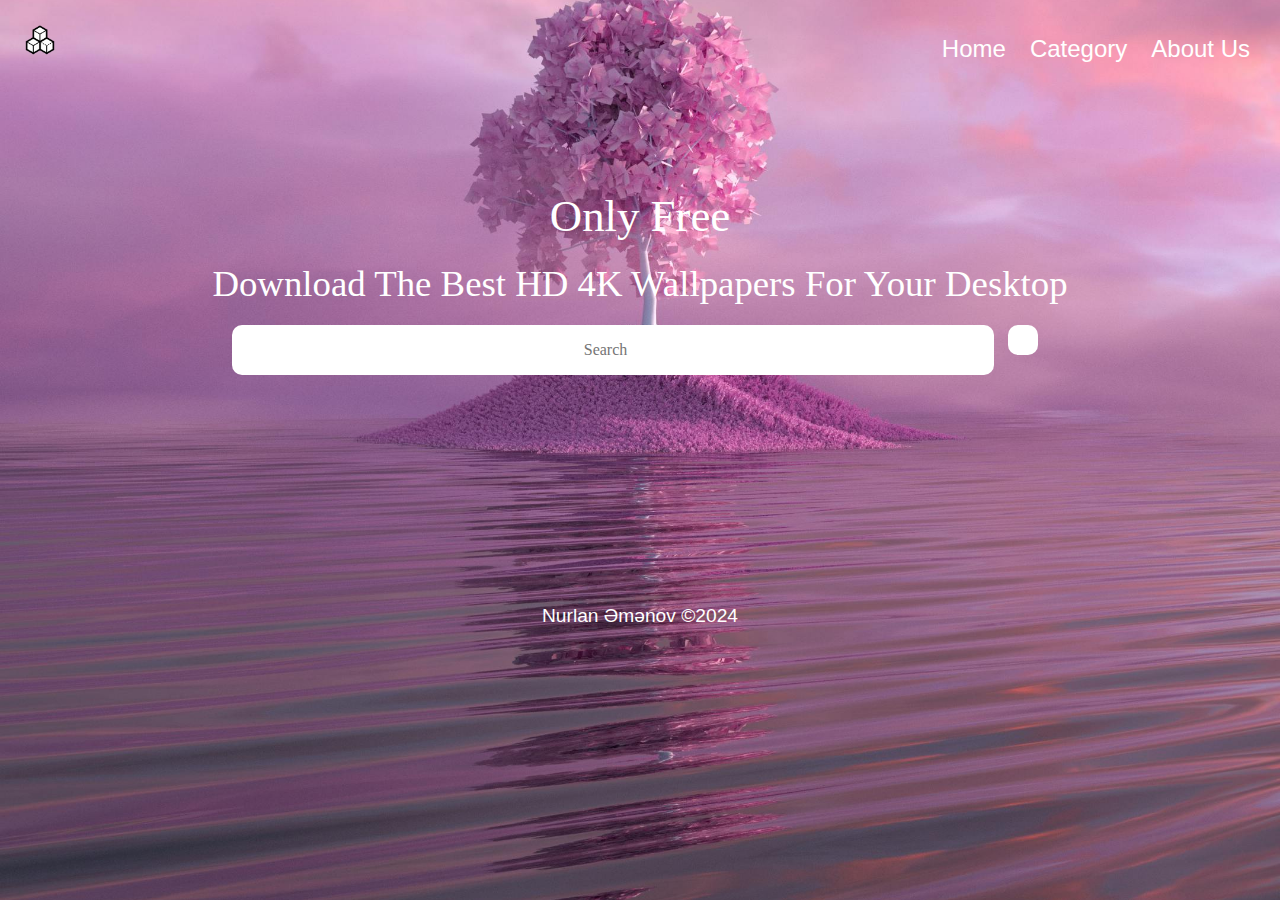
<file: index.htm>
<!DOCTYPE html>
<html lang="en">

<head>
    <meta charset="UTF-8">
    <meta name="viewport" content="width=device-width, initial-scale=1.0">
    <link rel="stylesheet" href="css/stylee.css">
    <link rel="stylesheet" href="https://cdnjs.cloudflare.com/ajax/libs/font-awesome/6.5.2/css/all.min.css"
        integrity="sha512-SnH5WK+bZxgPHs44uWIX+LLJAJ9/2PkPKZ5QiAj6Ta86w+fsb2TkcmfRyVX3pBnMFcV7oQPJkl9QevSCWr3W6A=="
        crossorigin="anonymous" referrerpolicy="no-referrer" />
    <title>Only free</title>
</head>

<body>
    <header>
        <nav>
            <a href="#" id="logo">
                <img src="img/logo.png" alt="logo">
            </a>
            <label for="hamb">
                <i class="fa-solid fa-bars"></i>
            </label>
            <input type="checkbox" id="hamb">
            <ul id="menu">
                <li><a href="">Home</a></li>
                <li><a href="pages/catagory.htm">Category</a></li>
                <li><a href="pages/about.htm">About Us</a></li>
            </ul>
        </nav>
    </header>
    <main>
        
            <h1>Only Free</h1>
            <p>Download The Best HD 4K Wallpapers For Your Desktop</p>
            <div class="find">
           <input class="sourc" type="search" placeholder="Search" > <span><i class="fa-solid fa-magnifying-glass"></i>  </span>
        </div>
    </main>
    <footer>
        <p>Nurlan Əmənov &copy2024</p>
    </footer>
</body>

</html>
</file>
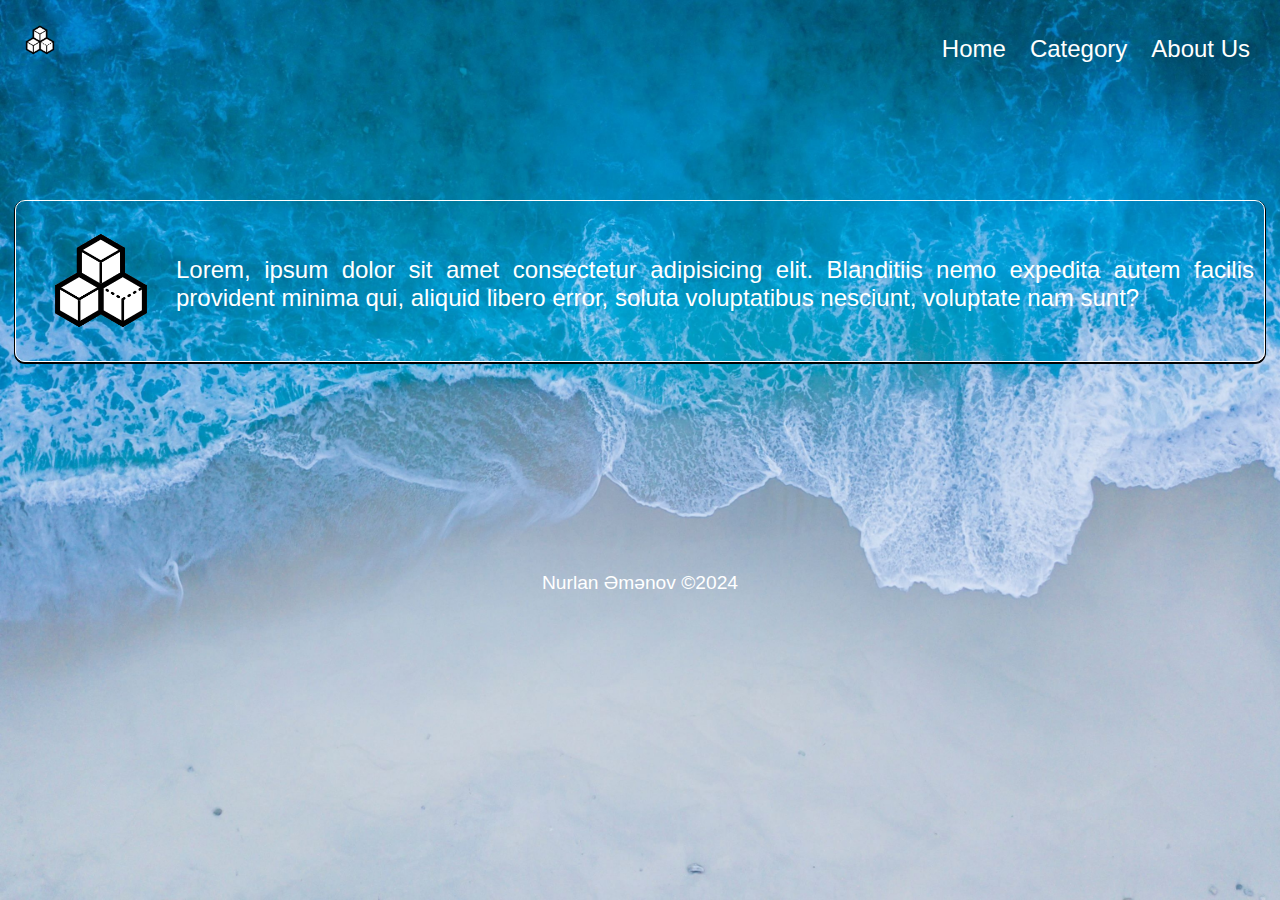
<file: pages/about.htm>
<!DOCTYPE html>
<html lang="en">

<head>
    <meta charset="UTF-8">
    <meta name="viewport" content="width=device-width, initial-scale=1.0">
    <link rel="stylesheet" href="../css/about.css">
    <link rel="stylesheet" href="https://cdnjs.cloudflare.com/ajax/libs/font-awesome/6.5.2/css/all.min.css"
        integrity="sha512-SnH5WK+bZxgPHs44uWIX+LLJAJ9/2PkPKZ5QiAj6Ta86w+fsb2TkcmfRyVX3pBnMFcV7oQPJkl9QevSCWr3W6A=="
        crossorigin="anonymous" referrerpolicy="no-referrer" />
    <title>Only free</title>
</head>

<body>
    <header>
        <nav>
            <a href="../index.htm" id="logo">
                <img src="../img/logo.png" alt="logo">
            </a>
            <label for="hamb">
                <i class="fa-solid fa-bars"></i>
            </label>
            <input type="checkbox" id="hamb">
            <ul id="menu">
                <li><a href="../index.htm">Home</a></li>
                <li><a href="../pages/catagory.htm">Category</a></li>
                <li><a href="pages/about.htm">About Us</a></li>
            </ul>
        </nav>
    </header>
    <main>
        <div class="container">
            <div class="card">
                <img class="about" src="../img/logo.png" alt="logo">
                <p>Lorem, ipsum dolor sit amet consectetur adipisicing elit. Blanditiis nemo expedita autem facilis provident minima qui, aliquid libero error, soluta voluptatibus nesciunt, voluptate nam sunt?</p>
            </div>
        </div>
            
    </main>
    <footer>
        <p>Nurlan Əmənov &copy2024</p>
    </footer>
</body>

</html>
</file>
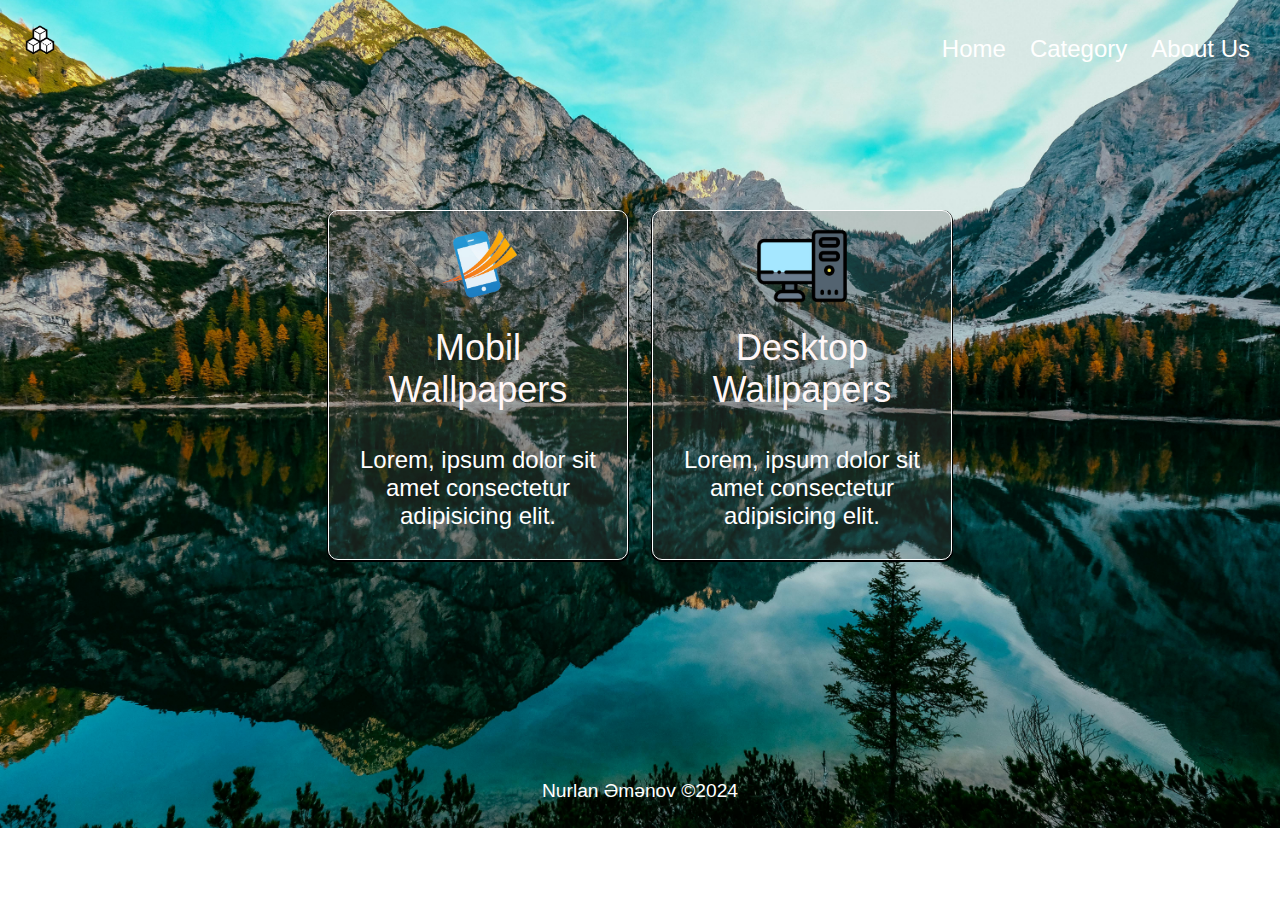
<file: pages/catagory.htm>
<!DOCTYPE html>
<html lang="en">

<head>
    <meta charset="UTF-8">
    <meta name="viewport" content="width=device-width, initial-scale=1.0">
    <link rel="stylesheet" href="../css/catagory.css">
    <link rel="stylesheet" href="https://cdnjs.cloudflare.com/ajax/libs/font-awesome/6.5.2/css/all.min.css"
        integrity="sha512-SnH5WK+bZxgPHs44uWIX+LLJAJ9/2PkPKZ5QiAj6Ta86w+fsb2TkcmfRyVX3pBnMFcV7oQPJkl9QevSCWr3W6A=="
        crossorigin="anonymous" referrerpolicy="no-referrer" />
    <title>Category</title>
</head>

<body>
    <header>
        <nav>
            <a href="../index.htm" id="logo">
                <img src="../img/logo.png" alt="logo">
            </a>
            <label for="hamb">
                <i class="fa-solid fa-bars"></i>
            </label>
            <input type="checkbox" id="hamb">
            <ul id="menu">
                <li><a href="../index.htm">Home</a></li>
                <li><a href="">Category</a></li>
                <li><a href="../pages/about.htm">About Us</a></li>
            </ul>
        </nav>
    </header>
    <main>
        <div class="container">
            <a href="../pages/mobil.htm">
            <div class="card">
                <img class="about" src="../img/phones.png" alt="logo">
                <h2>Mobil Wallpapers</h2>
                <p>Lorem, ipsum dolor sit amet consectetur adipisicing elit. </p>
            </div>
        </a>
        <a href="../pages/desktop.htm">
            <div class="card">
                <img class="about" src="../img/pc.png" alt="logo">
                <h2>Desktop Wallpapers</h2>
                <p>Lorem, ipsum dolor sit amet consectetur adipisicing elit. </p>
            </div>
        </a>
        </div>
            
    </main>
    <footer>
        <p>Nurlan Əmənov &copy2024</p>
    </footer>
</body>

</html>
</file>
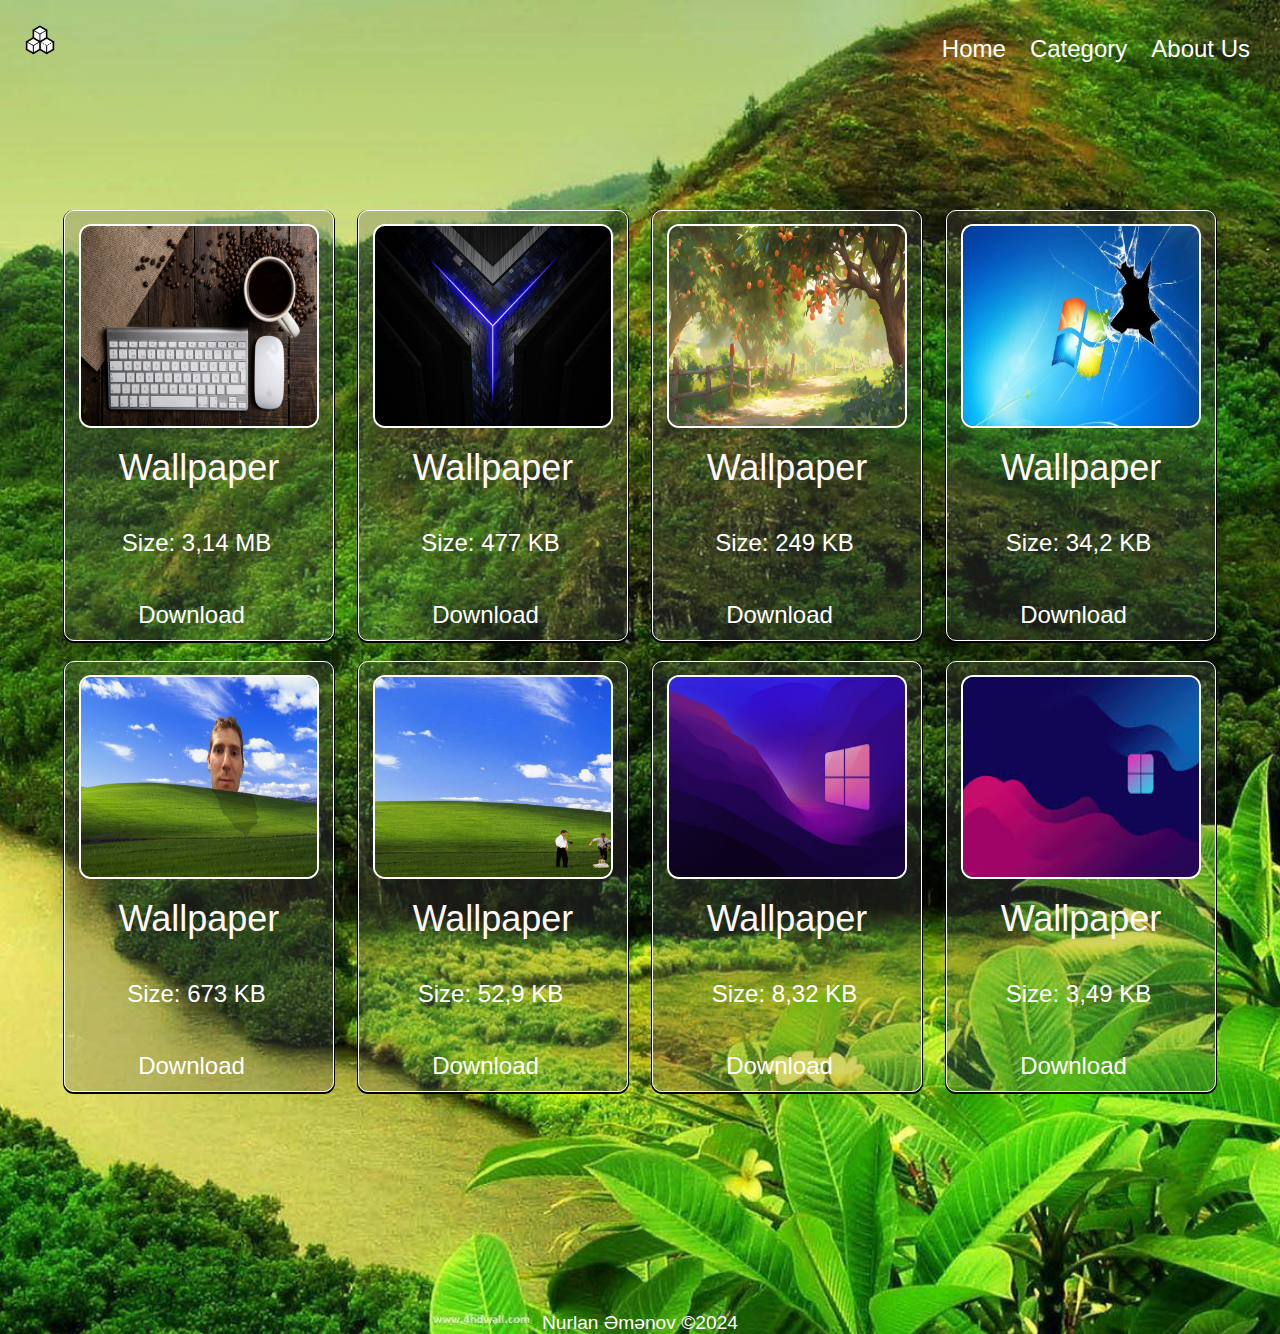
<file: pages/desktop.htm>
<!DOCTYPE html>
<html lang="en">

<head>
    <meta charset="UTF-8">
    <meta name="viewport" content="width=device-width, initial-scale=1.0">
    <link rel="stylesheet" href="../css/mobil.css">
    <link rel="stylesheet" href="https://cdnjs.cloudflare.com/ajax/libs/font-awesome/6.5.2/css/all.min.css"
        integrity="sha512-SnH5WK+bZxgPHs44uWIX+LLJAJ9/2PkPKZ5QiAj6Ta86w+fsb2TkcmfRyVX3pBnMFcV7oQPJkl9QevSCWr3W6A=="
        crossorigin="anonymous" referrerpolicy="no-referrer" />
    <title>Category</title>
</head>

<body>
    <header>
        <nav>
            <a href="./../index.htm" id="logo">
                <img src="../img/logo.png" alt="logo">
            </a>
            <label for="hamb">
                <i class="fa-solid fa-bars"></i>
            </label>
            <input type="checkbox" id="hamb">
            <ul id="menu">
                <li><a href="../index.htm">Home</a></li>
                <li><a href="../pages/catagory.htm">Category</a></li>
                <li><a href="../pages/about.htm">About Us</a></li>
            </ul>
        </nav>
    </header>
    <main>
        <div class="container">
    
            <div class="card">
                <img class="about" src="../img/desktop/desktop1.jpg" alt="Wallpaper">
                <h2>Wallpaper</h2>
                <p class="size">Size: 3,14 MB  </p>
                <a  class="dwlw" href="../img/desktop/desktop1.jpg" download="mobil4.jfif"><p class="size">Download<i class="fa-solid fa-download"></i></p></a>
              
            </div>
            <div class="card">
                <img class="about" src="../img/desktop/desktop2.jpeg" alt="Wallpaper">
                <h2>Wallpaper</h2>
                <p class="size">Size: 477 KB </p>
                <a  class="dwlw" href="../img/desktop/desktop2.jpeg" download="mobil4.jfif"><p class="size">Download<i class="fa-solid fa-download"></i></p></a>
              
            </div>

            <div class="card">
                <img class="about" src="../img/desktop/desktop3.jpg" alt="Wallpaper">
                <h2>Wallpaper</h2>
                <p class="size">Size: 249 KB </p>
                <a  class="dwlw" href="../img/desktop/desktop3.jpg" download="mobil4.jfif"><p class="size">Download <i class="fa-solid fa-download"></i></p></a>
              
            </div>
            <div class="card">
                <img class="about" src="../img/desktop/desktop4.jpg" alt="Wallpaper">
                <h2>Wallpaper</h2>
                <p class="size">Size: 34,2 KB </p>
                <a  class="dwlw" href="../img/desktop/desktop4.jpg" download="mobil4.jfif"><p class="size">Download<i class="fa-solid fa-download"></i></p></a>
              
            </div>
            <div class="card">
                <img class="about" src="../img/desktop/desktop7.jpg" alt="Wallpaper">
                <h2>Wallpaper</h2>
                <p class="size">Size: 673 KB </p>
                <a  class="dwlw" href="../img/desktop/desktop7.jpg" download="mobil4.jfif"><p class="size">Download <i class="fa-solid fa-download"></i></p></a>
              
            </div>
            <div class="card">
                <img class="about" src="../img/desktop/desktop8.jpg" alt="Wallpaper">
                <h2>Wallpaper</h2>
                <p class="size">Size: 52,9 KB </p>
                <a  class="dwlw" href="../img/desktop/desktop8.jpg" download="mobil4.jfif"><p class="size">Download<i class="fa-solid fa-download"></i></p></a>
              
            </div>
            <div class="card">
                <img class="about" src="../img/desktop/desktop5.jpg" alt="Wallpaper">
                <h2>Wallpaper</h2>
                <p class="size">Size: 8,32 KB </p>
                <a  class="dwlw" href="../img/desktop/desktop5.jpg" download="mobil4.jfif"><p class="size">Download <i class="fa-solid fa-download"></i></p></a>
              
            </div>
            <div class="card">
                <img class="about" src="../img/desktop/desktop6.jfif" alt="Wallpaper">
                <h2>Wallpaper</h2>
                <p class="size">Size: 3,49 KB </p>
                <a  class="dwlw" href="../img/desktop/desktop6.jfif" download="mobil4.jfif"><p class="size">Download<i class="fa-solid fa-download"></i></p></a>
              
            </div>

        </div>
            
    </main>
    <footer>
        <p>Nurlan Əmənov &copy2024</p>
    </footer>
</body>

</html>
</file>
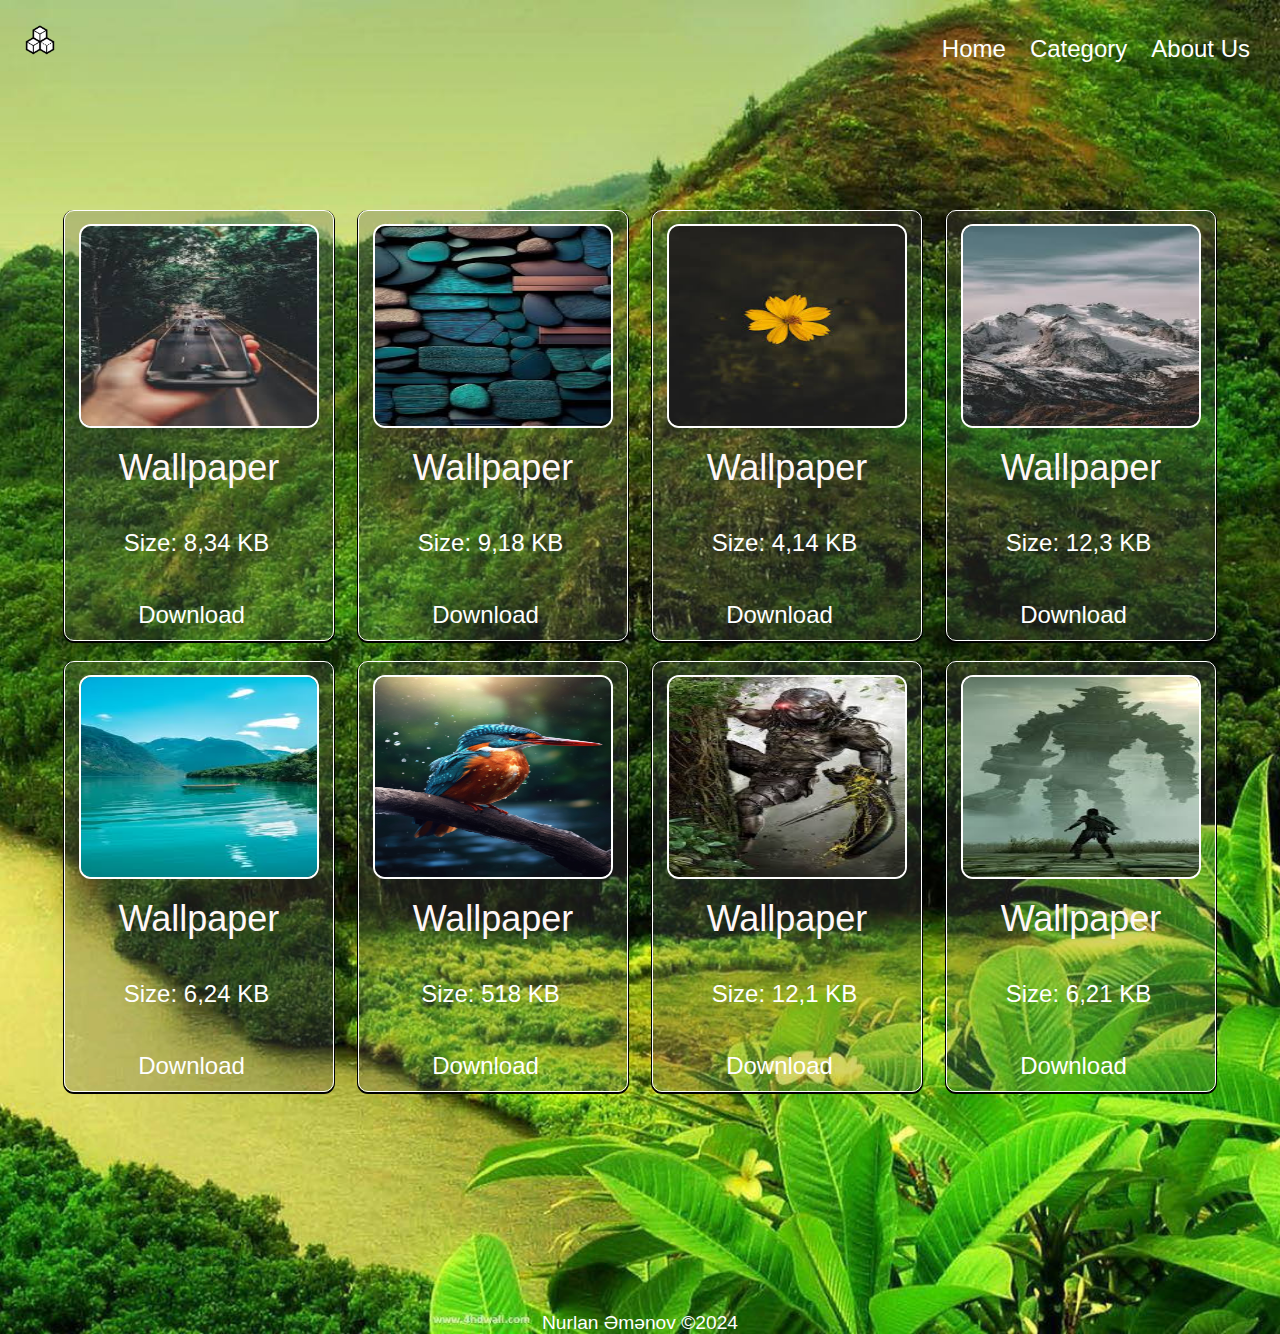
<file: pages/mobil.htm>
<!DOCTYPE html>
<html lang="en">

<head>
    <meta charset="UTF-8">
    <meta name="viewport" content="width=device-width, initial-scale=1.0">
    <link rel="stylesheet" href="../css/mobil.css">
    <link rel="stylesheet" href="https://cdnjs.cloudflare.com/ajax/libs/font-awesome/6.5.2/css/all.min.css"
        integrity="sha512-SnH5WK+bZxgPHs44uWIX+LLJAJ9/2PkPKZ5QiAj6Ta86w+fsb2TkcmfRyVX3pBnMFcV7oQPJkl9QevSCWr3W6A=="
        crossorigin="anonymous" referrerpolicy="no-referrer" />
    <title>Category</title>
</head>

<body>
    <header>
        <nav>
            <a href="../index.htm" id="logo">
                <img src="../img/logo.png" alt="logo">
            </a>
            <label for="hamb">
                <i class="fa-solid fa-bars"></i>
            </label>
            <input type="checkbox" id="hamb">
            <ul id="menu">
                <li><a href="../index.htm">Home</a></li>
                <li><a href="../pages/catagory.htm">Category</a></li>
                <li><a href="../pages/about.htm">About Us</a></li>
            </ul>
        </nav>
    </header>
    <main>
        <div class="container">
    
            <div class="card">
                <img class="about" src="../img/mobil/mobıl1.jfif" alt="Wallpaper">
                <h2>Wallpaper</h2>
                <p class="size">Size: 8,34 KB </p>
                <a  class="dwlw" href="../img/mobil/mobıl1.jfif" download="mobil4.jfif"><p class="size">Download<i class="fa-solid fa-download"></i></p></a>
              
            </div>
            <div class="card">
                <img class="about" src="../img/mobil/mobıl2.jfif" alt="Wallpaper">
                <h2>Wallpaper</h2>
                <p class="size">Size: 9,18 KB </p>
                <a  class="dwlw" href="../img/mobil/mobıl2.jfif" download="mobil4.jfif"><p class="size">Download<i class="fa-solid fa-download"></i></p></a>
              
            </div>

            <div class="card">
                <img class="about" src="../img/mobil/mobıl3.jfif" alt="Wallpaper">
                <h2>Wallpaper</h2>
                <p class="size">Size: 4,14 KB </p>
                <a  class="dwlw" href="../img/mobil/mobıl3.jfif" download="mobil4.jfif"><p class="size">Download <i class="fa-solid fa-download"></i></p></a>
              
            </div>
            <div class="card">
                <img class="about" src="../img/mobil/mobil5.jfif" alt="Wallpaper">
                <h2>Wallpaper</h2>
                <p class="size">Size: 12,3 KB </p>
                <a  class="dwlw" href="../img/mobil/mobil5.jfif" download="mobil4.jfif"><p class="size">Download<i class="fa-solid fa-download"></i></p></a>
              
            </div>
            <div class="card">
                <img class="about" src="../img/mobil/mobil6.jfif" alt="Wallpaper">
                <h2>Wallpaper</h2>
                <p class="size">Size: 6,24 KB </p>
                <a  class="dwlw" href="../img/mobil/mobil6.jfif" download="mobil4.jfif"><p class="size">Download<i class="fa-solid fa-download"></i></p></a>
              
            </div>
            <div class="card">
                <img class="about" src="../img/mobil/mobil9.jpeg" alt="Wallpaper">
                <h2>Wallpaper</h2>
                <p class="size">Size: 518 KB </p>
                <a  class="dwlw" href="../img/mobil/mobil9.jpeg" download="mobil4.jfif"><p class="size">Download<i class="fa-solid fa-download"></i></p></a>
              
            </div>
            <div class="card">
                <img class="about" src="../img/mobil/mobil7.jfif" alt="Wallpaper">
                <h2>Wallpaper</h2>
                <p class="size">Size: 12,1 KB </p>
                <a  class="dwlw" href="../img/mobil/mobil7.jfif" download="mobil4.jfif"><p class="size">Download<i class="fa-solid fa-download"></i></p></a>
              
            </div>
            <div class="card">
                <img class="about" src="../img/mobil/mobil8.jfif" alt="Wallpaper">
                <h2>Wallpaper</h2>
                <p class="size">Size: 6,21 KB </p>
                <a  class="dwlw" href="../img/mobil/mobil8.jfif" download="mobil4.jfif"><p class="size">Download<i class="fa-solid fa-download"></i></p></a>
              
            </div>

        </div>
            
    </main>
    <footer>
        <p>Nurlan Əmənov &copy2024</p>
    </footer>
</body>

</html>
</file>
<file: css/stylee.css>
* {
    padding: 0;
    margin: 0;
    text-decoration: none;
    box-sizing: border-box;
}

body {
    background: url('../img/bg1.jpg') center/cover;
    background-repeat: no-repeat;
    
}

input[ type="checkbox"]:checked~ul {
    display: none;
}

header {
    padding: 20px;
    text-align: center;

}

#logo {
    width: 50%;
    height: 40px;
    display: inline-block;
    text-align: left;
}

#logo img {
    height: 100%;
    object-fit: contain;
}

#menu {
    list-style: none;
    padding: 0;
}

#menu li {
    padding: 5px 0;
    font-size: 1.5em;
    border-bottom: 1px solid #fff;
    margin: 10px 0;
}

#menu li a {
    text-decoration: none;
    font-family: Verdana, Geneva, Tahoma, sans-serif;
    color: #fff;
}

label {
    display: inline-block;
    vertical-align: top;
    margin-top: 15px;
    text-align: right;
    width: 45%;
    font-size: 1.5em;
    cursor: pointer;
}

#hamb {
    display: none;
}

h1 {
    font: 1.9em Verdana, bold;
    padding-top: 80px;
    text-align: center;
    color: #fff;
}

p {
    font: 1.4em Verdana, bold;
    color: #fff;
    text-align: center;
    padding-top: 40px;
}
.find{
    width: 100%;
    padding:10px 5px;
    margin-top: 10px;
    text-align: center;
}
.sourc{
    font:1em Verdana,bold ;
    width: 60%;
    border-radius: 10px 10px;
    border: none;
    height: 50px;
    text-align: center;
}
footer p{
    font: 1.2em arial ,bold ;
    text-align: center;
    margin-top: 200px;
    color: #fff;

}
span i{
    display: inline-block;
    background: #fff;
    color: #000000;
    border-radius: 10px 10px;
    border: none;
    text-align: center;
    font-size: 1.8m;
    padding: 15px;
    margin: 0 10px;
}
/*------------------- desktop version------------------- */
@media only screen and (min-width: 768px) {
    label {
        display: none;
    }

    #logo {
        width: 40px;
        float: left;
    }

    #menu {
        margin-top: 10px;
        vertical-align: top;
        float: right;
        display: inline-block;

    }

    #menu li {
        display: inline-block;
        border: none;
        margin: 0 10px;
    }
    h1 {
        font: 2.8em Verdana, bold;
        padding-top: 150px;
        text-align: center;
        color: #fff;
    }
    
    p {
        font: 2.3em Verdana, bold;
        color: #fff;
        text-align: center;
        padding-top: 20px;
    }

}
</file>
<file: css/about.css>
* {
    padding: 0;
    margin: 0;
    text-decoration: none;
    box-sizing: border-box;
}

body {
    background: url('../img/aboutbg.jpg') center/cover;
    background-repeat: no-repeat;

    
}

input[ type="checkbox"]:checked~ul {
    display: none;
}

header {
    padding: 20px;
    text-align: center;

}

#logo {
    width: 50%;
    height: 40px;
    display: inline-block;
    text-align: left;
}

#logo img {
    height: 100%;
    object-fit: contain;
}

#menu {
    list-style: none;
    padding: 0;
}

#menu li {
    padding: 5px 0;
    font-size: 1.5em;
    border-bottom: 1px solid #fff;
    margin: 10px 0;
}

#menu li a {
    text-decoration: none;
    font-family: Verdana, Geneva, Tahoma, sans-serif;
    color: #fff;
}

label {
    display: inline-block;
    vertical-align: top;
    margin-top: 15px;
    text-align: right;
    width: 45%;
    font-size: 1.5em;
    cursor: pointer;
}

#hamb {
    display: none;
}

.container{
    text-align: center;
    padding: 10px 5px;
    margin: 150px 10px;

   
}
.card{
   
    display: inline-block;
    text-align: center;
    padding: 10px 10px;
    color: #ffffff;
    font: 1.2em Arial,bold;
    border: 1px solid rgb(255, 255, 255);
    width: auto;
    border-radius: 10px 10px;
    box-shadow: 0 1px 0 1px black;
    

}
.about{
    width: 150px;
    height: 150px;
    object-fit: contain;
    padding: 10px;
   

}

footer p{
    font: 1.2em arial ,bold ;
    text-align: center;
    margin-top: 200px;
    color: #fff;

}
/*------------------- desktop version------------------- */
@media only screen and (min-width: 768px) {
    body{
        height: 100vh;
    }
    
    label {
        display: none;
    }

    #logo {
        width: 40px;
        float: left;
    }

    #menu {
        margin-top: 10px;
        vertical-align: top;
        float: right;
        display: inline-block;

    }

    #menu li {
        display: inline-block;
        border: none;
        margin: 0 10px;
    }
    .container{
        text-align: center;
        padding: 10px 5px;
        margin: 150px 10px;
    
       
    }
    .card{
       
        display: inline-block;
        text-align: justify;
        padding: 5px 10px;
        color: #fff;
        font: 1.5em Arial,bold;
        border: 1px solid rgb(255, 255, 255);
        width: auto;
        border-radius: 10px 10px;
        
    
    }
    .card p {
        margin-top: 50px;
    }
    .about{
        width: 150px;
        height: 150px;
        object-fit: contain;
        float: left;
        padding: 10px;
       
    
    }
  

}
</file>
<file: css/catagory.css>
* {
    padding: 0;
    margin: 0;
    text-decoration: none;
    box-sizing: border-box;
}

body {
    background: url('../img/catgorbg.jpg') center/cover;
    background-repeat: no-repeat;

    
}

input[ type="checkbox"]:checked~ul {
    display: none;
}

header {
    padding: 20px;
    text-align: center;

}

#logo {
    width: 50%;
    height: 40px;
    display: inline-block;
    text-align: left;
}

#logo img {
    height: 100%;
    object-fit: contain;
}

#menu {
    list-style: none;
    padding: 0;
}

#menu li {
    padding: 5px 0;
    font-size: 1.5em;
    border-bottom: 1px solid #fff;
    margin: 10px 0;
}

#menu li a {
    text-decoration: none;
    font-family: Verdana, Geneva, Tahoma, sans-serif;
    color: #fff;
}

label {
    display: inline-block;
    vertical-align: top;
    margin-top: 15px;
    text-align: right;
    width: 45%;
    font-size: 1.5em;
    cursor: pointer;
}

#hamb {
    display: none;
}

.container{
    text-align: center;
    padding: 10px 5px;
    margin: 150px 10px;

   
}
.card{
   
    display: inline-block;
    text-align: center;
    margin: 10px;
    padding: 10px 10px;
    font: 1.2em Arial,bold;
    border: 1px solid rgb(255, 255, 255);
    width: 300px;
    height:300px;
    border-radius: 10px 10px;
    box-shadow: 0 1px 0 1px black;
    transition: .2s;
    

}
.card:hover{
    background: rgb(9, 255, 234);
}
.about{
    width: 150px;
    height: 150px;
    object-fit: contain;
    padding: 5px;
    margin-bottom: 0;
   

}
h2{
    font: 1.5em Arial,bold;
    color: rgb(255, 247, 247);
    padding: 5px;

}
footer p{
    font: 1.2em arial ,bold ;
    text-align: center;
    margin-top: 200px;
    color: #fff;

}
/*------------------- desktop version------------------- */
@media only screen and (min-width: 768px) {
    body{
    
    }
    
    label {
        display: none;
    }

    #logo {
        width: 40px;
        float: left;
    }

    #menu {
        margin-top: 10px;
        vertical-align: top;
        float: right;
        display: inline-block;

    }

    #menu li {
        display: inline-block;
        border: none;
        margin: 0 10px;
    }
    .container{
        text-align: center;
        padding: 10px 5px;
        margin: 150px 10px;
    
       
    }
    .card{
       background: rgba(88, 87, 87, 0.247);
        display: inline-block;
        text-align: center;
        padding: 5px 10px;
        color: #fff;
        font: 1.5em Arial,bold;
        border: 1px solid rgb(255, 255, 255);
        width: 300px;
        height: 350px;
        border-radius: 10px 10px;
        box-shadow: 0 1px 0 1px black;
        
    
    }

   
    .card p {
        margin-top: 30px;
    }
    .about{
        width: 100px;
        height: 100px;
        object-fit: contain;
    }
  

}
</file>
<file: css/mobil.css>
* {
    padding: 0;
    margin: 0;
    text-decoration: none;
    box-sizing: border-box;
}

body {
    background: url('../img/mobilbg.jpg') center/cover;
    background-repeat: no-repeat;

    
}

input[ type="checkbox"]:checked~ul {
    display: none;
}

header {
    padding: 20px;
    text-align: center;

}

#logo {
    width: 50%;
    height: 40px;
    display: inline-block;
    text-align: left;
}

#logo img {
    height: 100%;
    object-fit: contain;
}

#menu {
    list-style: none;
    padding: 0;
}

#menu li {
    padding: 5px 0;
    font-size: 1.5em;
    border-bottom: 1px solid #fff;
    margin: 10px 0;
}

#menu li a {
    text-decoration: none;
    font-family: Verdana, Geneva, Tahoma, sans-serif;
    color: #fff;
}

label {
    display: inline-block;
    vertical-align: top;
    margin-top: 15px;
    text-align: right;
    width: 45%;
    font-size: 1.5em;
    cursor: pointer;
}

#hamb {
    display: none;

}
label i{
    color:#fff;
}
main{

text-align: center;
}
.container{
    text-align: center;
    padding: 10px 5px;
    margin: 150px 10px;
   
  

   
}
.card{
   background: #7575755b;
    display: inline-block;
    text-align: center;
    margin: 10px;
    padding: 5px 5px;
    color: #ffffff;
    font: 1.2em Arial,bold;
    border: 1px solid rgb(255, 255, 255);
    width:270px;
    border-radius: 10px 10px;
    box-shadow: 0 1px 0 1px black;
    transition: .2s;
    

}

.card:hover{
    background: rgb(30, 255, 0);
}
.about{
    margin: 10px 5px;
    border-radius: 10px 10px;
    box-shadow: 0 0 0 2px rgb(255, 255, 255);
    width: 95%;
    height: 200px;

}
.size{
    font: 1em arial,bold;
    padding: 5px;
    margin-right: 5px;
    color: #fff;
}
.size i{
    color: rgb(255, 255, 255);
    font-size: 1.2em;
    margin-left: 10px;
}
h2{
    font: 1.5em Arial,bold;
    color: rgb(255, 247, 247);
    padding: 5px;

}
footer p{
    font: 1.2em arial ,bold ;
    text-align: center;
    margin-top: 200px;
    color: #fff;

}
/*------------------- desktop version------------------- */
@media only screen and (min-width: 768px) {
    body{
       
    }
    
    label {
        display: none;
    }

    #logo {
        width: 40px;
        float: left;
    }

    #menu {
        margin-top: 10px;
        vertical-align: top;
        float: right;
        display: inline-block;

    }

    #menu li {
        display: inline-block;
        border: none;
        margin: 0 10px;
    }
    .container{
        text-align: center;
        padding: 10px 5px;
        margin: 150px 10px;
    
       
    }
    .card{
       background: rgba(88, 87, 87, 0.247);
        display: inline-block;
        text-align: center;
        padding: 5px 10px;
        color: #fff;
        font: 1.5em Arial,bold;
        border: 1px solid rgb(255, 255, 255);
        border-radius: 10px 10px;
        box-shadow: 0 1px 0 1px black;
        
    
    }

   
    .card p {
        margin-top: 30px;
    }
  
  

}
</file>
